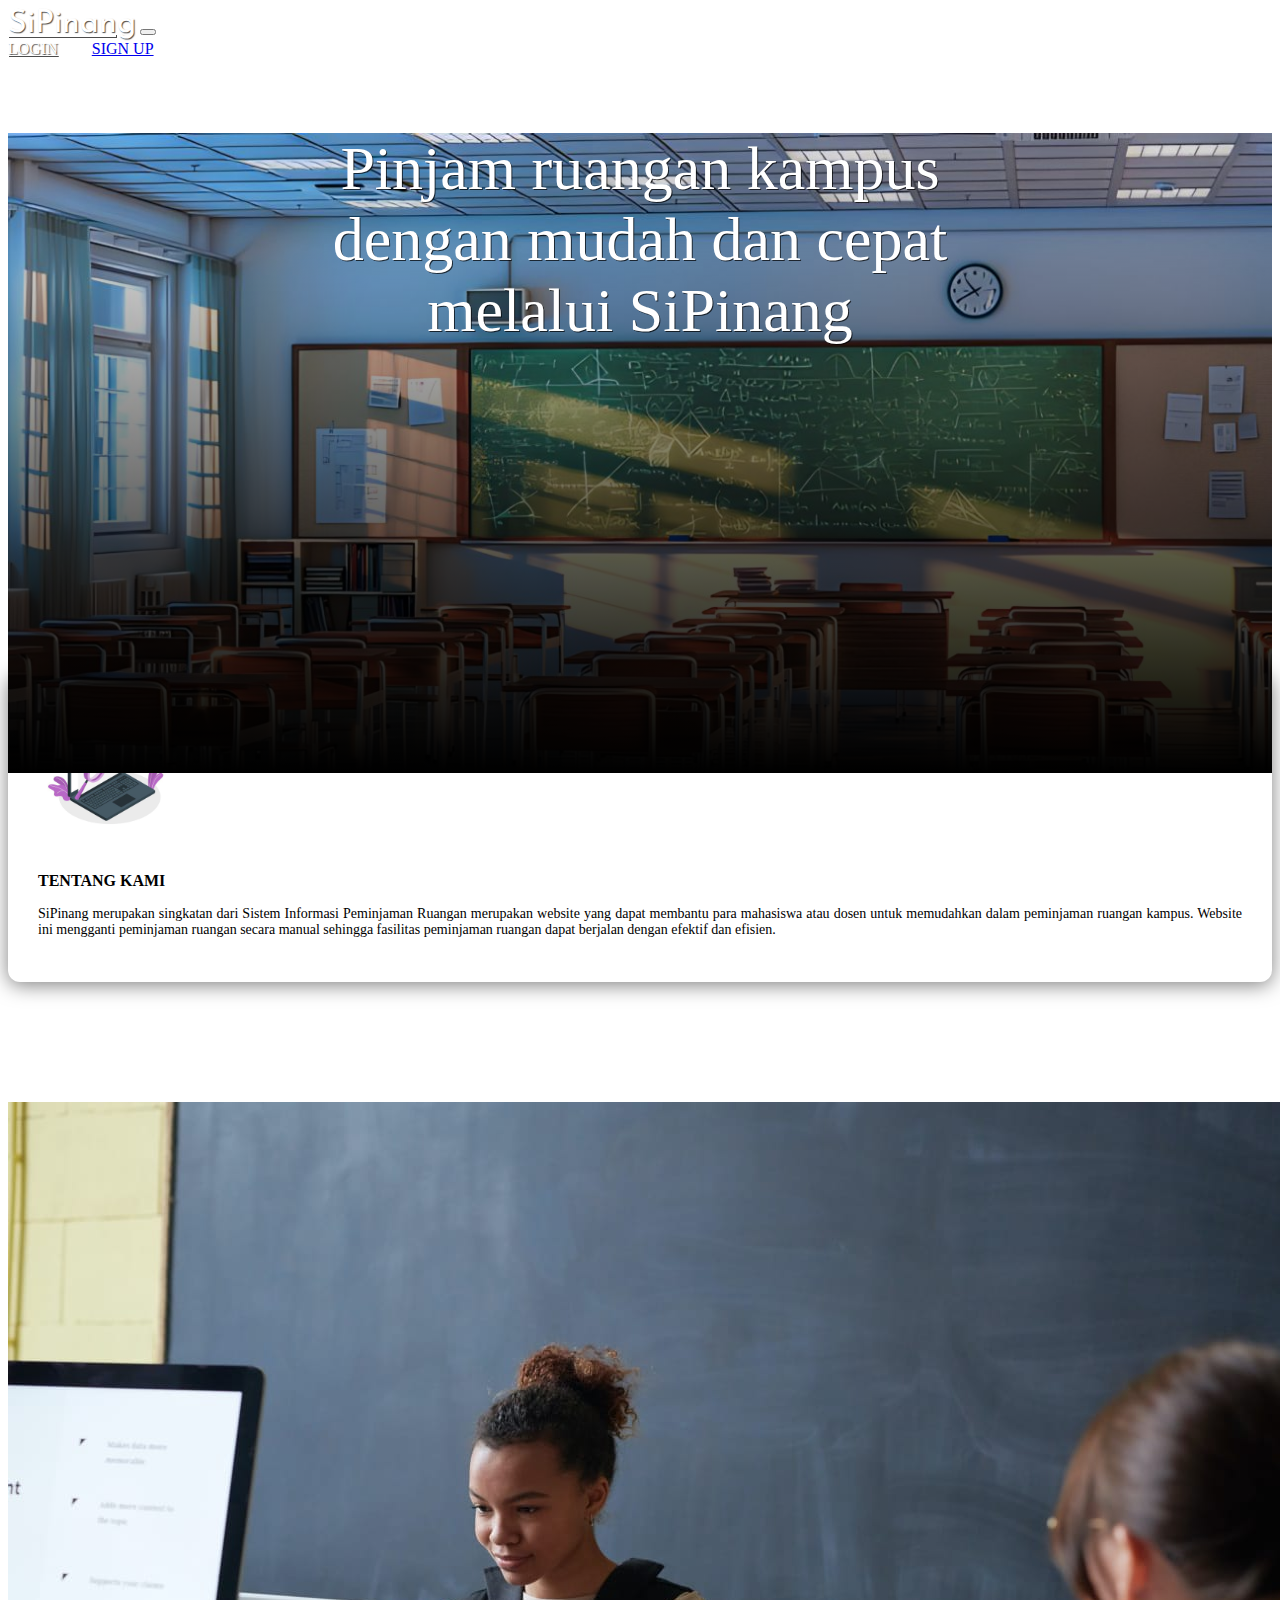
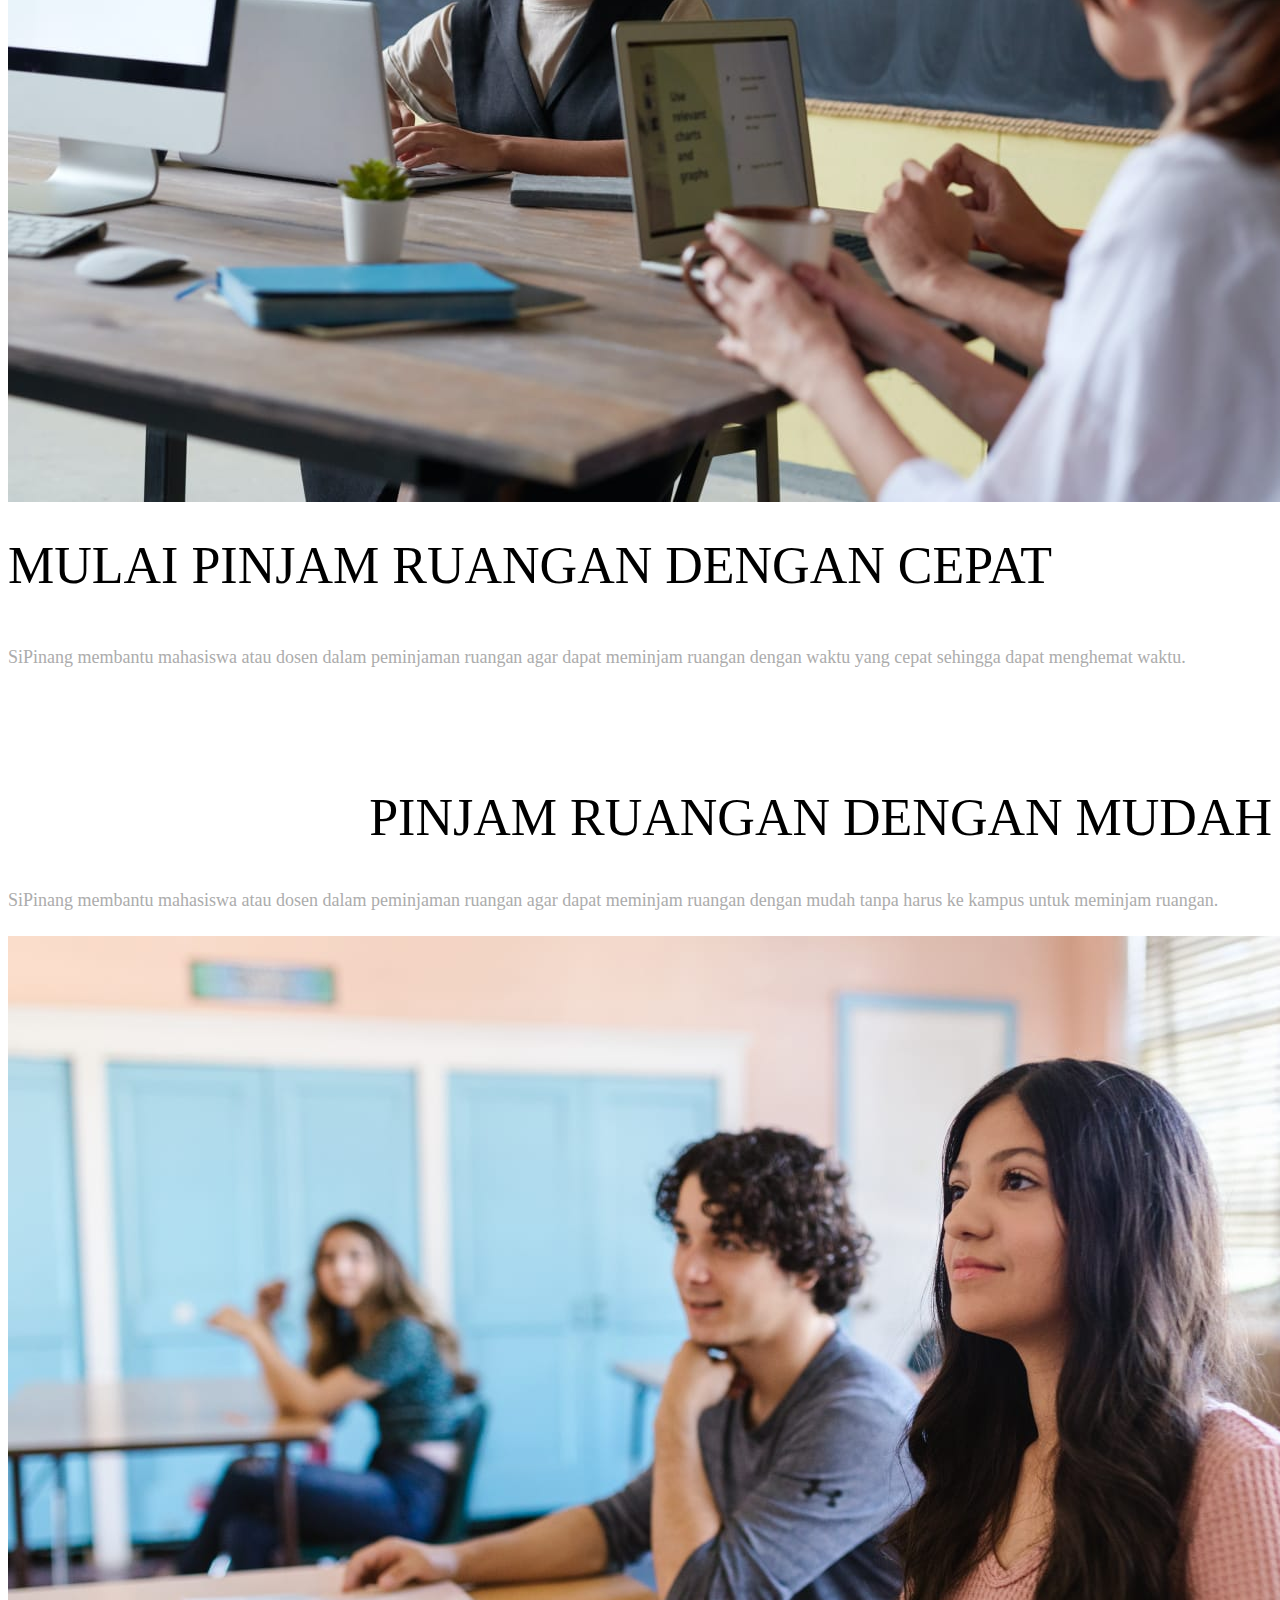
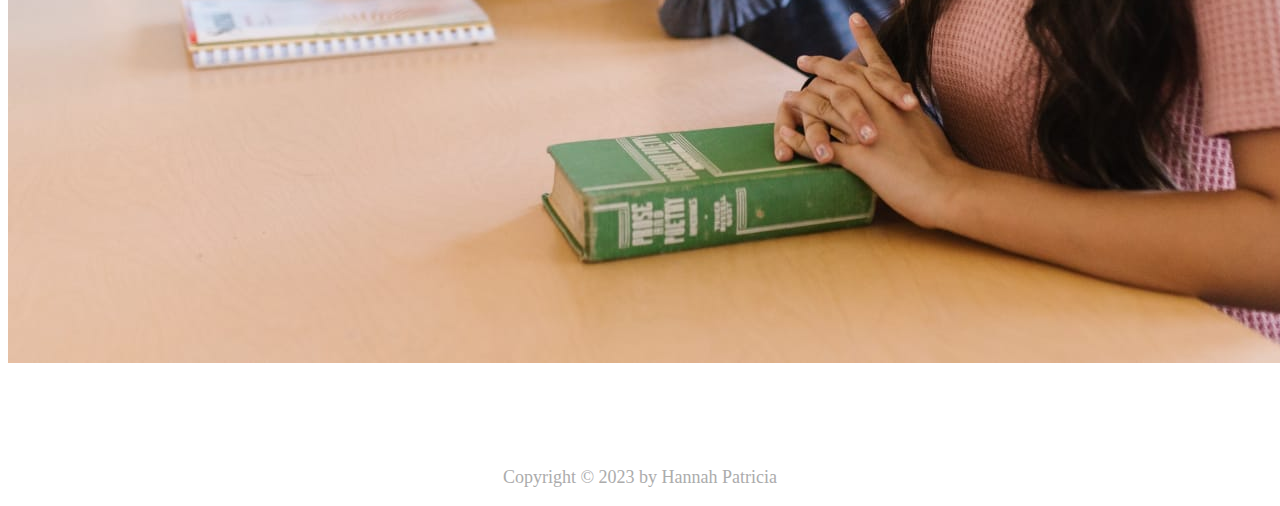
<file: index.html>
<!doctype html>
<html lang="en">
  <head>
    <!-- Required meta tags -->
    <meta charset="utf-8">
    <meta name="viewport" content="width=device-width, initial-scale=1, shrink-to-fit=no">

    <!-- links -->
    <link rel="stylesheet" href="https://cdn.jsdelivr.net/npm/bootstrap@4.6.2/dist/css/bootstrap.min.css" integrity="sha384-xOolHFLEh07PJGoPkLv1IbcEPTNtaed2xpHsD9ESMhqIYd0nLMwNLD69Npy4HI+N" crossorigin="anonymous">
    <link href="https://fonts.googleapis.com/css2?family=Josefin+Sans:wght@700&family=Oswald:wght@700&family=Viga&display=swap" rel="stylesheet">
    <link rel="stylesheet" href="style.css"> 

    <title>SiPinang</title>
  </head>
  <body>
    <!-- Navbar -->
    <nav class="navbar navbar-expand-lg navbar-light">
        <div class="container">
            <a class="navbar-brand" href="index.html">SiPinang</a>
            <button class="navbar-toggler" type="button" data-toggle="collapse" data-target="#navbarNavAltMarkup" aria-controls="navbarNavAltMarkup" aria-expanded="false" aria-label="Toggle navigation">
            <span class="navbar-toggler-icon"></span>
            </button>
            <div class="collapse navbar-collapse" id="navbarNavAltMarkup">
            <div class="navbar-nav ml-auto">
              <a class="nav-item nav-link btn" href="login.html">Login</a>
              <a class="nav-item btn btn-primary tombol" href="sign-up.html">Sign up</a>
            </div>
            </div>
            </div>
      </nav>
    <!-- Akhir navbar -->


    <!-- jumbotron -->
    <div class="jumbotron jumbotron-fluid">
        <div class="container">
          <h1 class="display-4">Pinjam ruangan kampus <br> dengan mudah dan cepat <br> melalui SiPinang</h1>
        </div>
      </div>
    <!-- akhir jumbotron -->

    <!-- container -->
    <div class="container">
      
      <!-- info panel -->
      <div class="row justify-content-center">
        <div class="col-8 info-panel">
          <div class="col-lg">
            <img src="img/about.jpg" alt="about us" class="float-left">
            <h4>Tentang Kami</h4>
            <p>SiPinang merupakan singkatan dari Sistem Informasi Peminjaman Ruangan merupakan website yang dapat membantu para mahasiswa atau dosen untuk memudahkan dalam peminjaman ruangan kampus. Website ini mengganti peminjaman ruangan secara manual sehingga fasilitas peminjaman ruangan dapat berjalan dengan efektif dan efisien.</p>
          </div>
        </div>
      </div>
      <!-- akhir info panel -->

      <!-- workspace -->
      <div class="row workspace">
        <div class="col-lg-6">
          <img src="img/class.jpg" alt="workspace" class="img-fluid rounded">
        </div>
        <div class="col-lg-6">
          <h3>Mulai Pinjam Ruangan dengan Cepat</h3>
          <p>SiPinang membantu mahasiswa atau dosen dalam peminjaman ruangan agar dapat meminjam ruangan dengan waktu yang cepat sehingga dapat menghemat waktu.</p>
        </div>
      </div>
      <div class="row workspace">
        <div class="col-lg-6">
          <h2>Pinjam Ruangan dengan Mudah</h2>
          <p class="paragraph2">SiPinang membantu mahasiswa atau dosen dalam peminjaman ruangan agar dapat meminjam ruangan dengan mudah tanpa harus ke kampus untuk meminjam ruangan.</p>
        </div>
        <div class="col-lg-6">
          <img src="img/class2.jpg" alt="workspace" class="img-fluid rounded">
        </div>
      </div>
      <!-- akhir workspace -->
    </div>
    <!-- akhir container -->

    <!-- footer -->
    <div class="row footer">
      <div class="col text-center">
        <p>Copyright &copy; 2023 by Hannah Patricia</p>
      </div>
    </div>
    <!-- akhir footer -->

    <script src="https://cdn.jsdelivr.net/npm/jquery@3.5.1/dist/jquery.slim.min.js" integrity="sha384-DfXdz2htPH0lsSSs5nCTpuj/zy4C+OGpamoFVy38MVBnE+IbbVYUew+OrCXaRkfj" crossorigin="anonymous"></script>
    <script src="https://cdn.jsdelivr.net/npm/bootstrap@4.6.2/dist/js/bootstrap.bundle.min.js" integrity="sha384-Fy6S3B9q64WdZWQUiU+q4/2Lc9npb8tCaSX9FK7E8HnRr0Jz8D6OP9dO5Vg3Q9ct" crossorigin="anonymous"></script>
    
  </body>
</html>
</file>
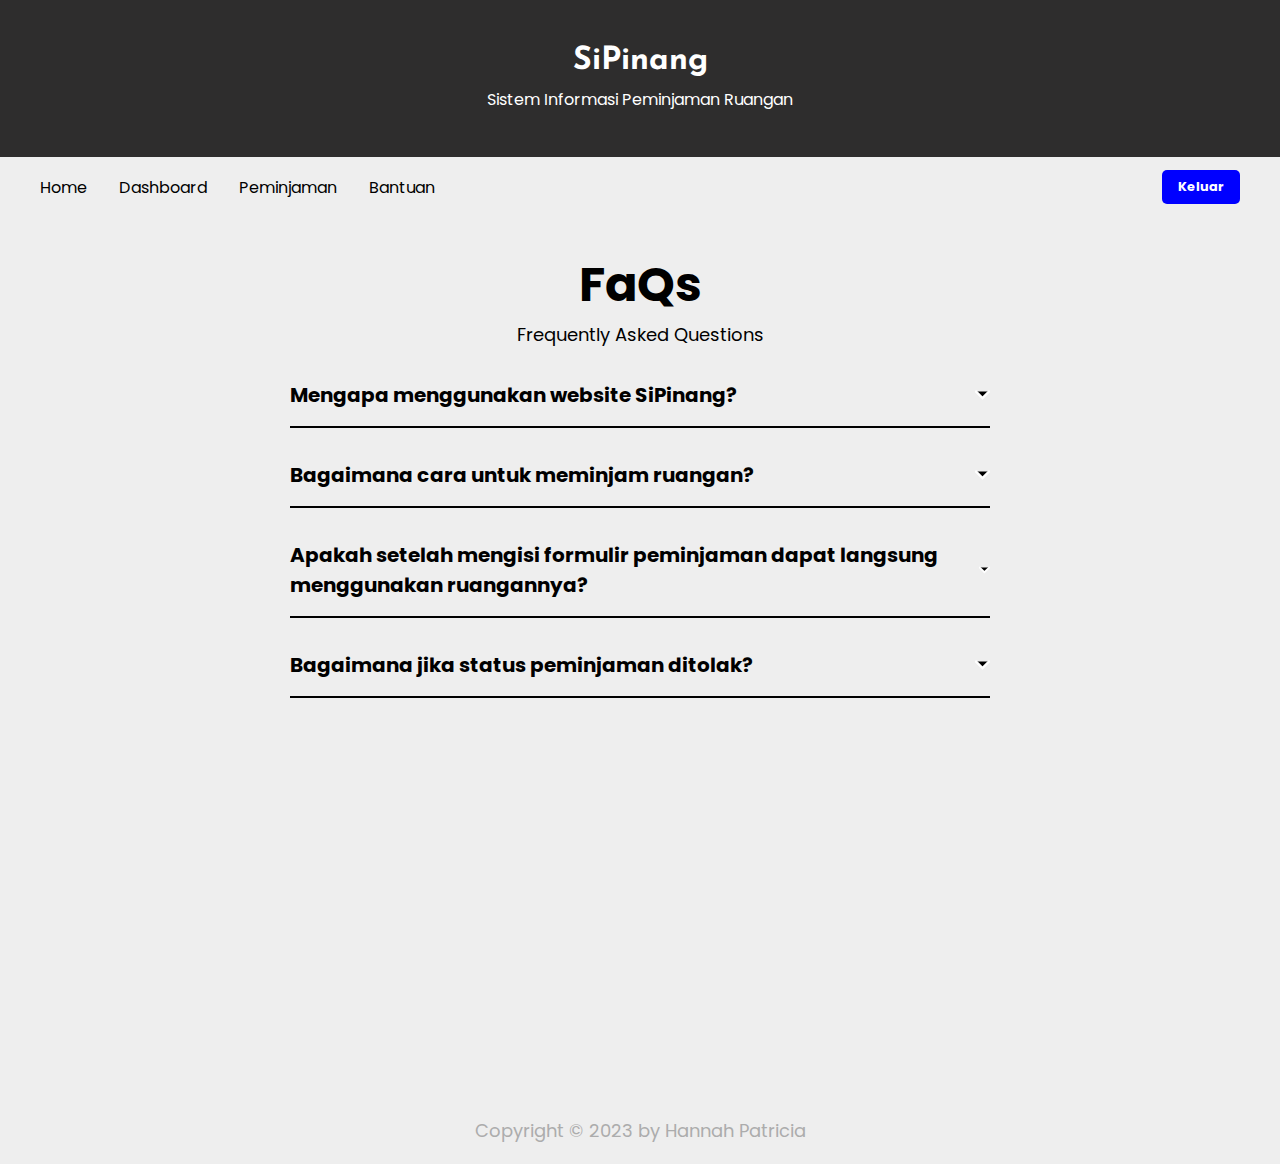
<file: bantuan.html>
<!doctype html>
<html lang="en">
  <head>
    <!-- Required meta tags -->
    <meta charset="utf-8">
    <meta name="viewport" content="width=device-width, initial-scale=1, shrink-to-fit=no">

    <!-- link-->
    <link rel="stylesheet" href="https://cdnjs.cloudflare.com/ajax/libs/font-awesome/6.2.1/css/all.min.css" integrity="sha512-MV7K8+y+gLIBoVD59lQIYicR65iaqukzvf/nwasF0nqhPay5w/9lJmVM2hMDcnK1OnMGCdVK+iQrJ7lzPJQd1w==" crossorigin="anonymous" referrerpolicy="no-referrer" />
    <link href="https://fonts.googleapis.com/css2?family=Josefin+Sans:wght@700&family=Oswald:wght@700&family=Viga&display=swap" rel="stylesheet">
    <link rel="stylesheet" href="bantuan.css">
    <link rel="stylesheet" href='https://fonts.googleapis.com/css2?family=Poppins:wght@200;300;400;500;600&display=swap'>

    <!-- js keluar -->
    <script>
      function logout(){
        let text = "Apakah anda yakin untuk keluar?";
        if (confirm(text) == true){
          location.replace("index.html")
        }
        else{
          location.replace("bantuan.html")
        }
      }
    </script>

    <title>Bantuan</title>
  </head>
  <body>
    <!-- header -->
    <div class="header">
      <h1 align="center">SiPinang</h1>
      <p align="center">Sistem Informasi Peminjaman Ruangan</p>
    </div>
    <!-- akhir header -->

    <!-- navbar -->
    <div class="nav">
    <div class="navbar">
      <ul class="links">
        <li><a href="index.html">Home</a></li>
        <li><a href="dashboard.html">Dashboard</a></li>
        <li><a href="pinjam-ruang.html">Peminjaman</a></li>
        <li><a href="bantuan.html" >Bantuan</a></li>
      </ul>
      <a class="action_btn" onclick="logout()">Keluar</a>
      <div class="toggle_btn">
        <i class="fa-solid fa-bars"></i>
      </div>
    </div>
    <div class="dropdown_menu">
      <li><a href="index.html">Home</a></li>
        <li><a href="dashboard.html">Dashboard</a></li>
        <li><a href="pinjam-ruang.html">Peminjaman</a></li>
        <li><a href="bantuan.html">Bantuan</a></li>
        <li><a class="action_btn" onclick="logout()">Keluar</a></li>
    </div>
  </div>
    <!-- akhir navbar -->

    <div class="bantuan">
    <section>
      <h2 class="title">FaQs</h2>
      <p class="faqtitle">Frequently Asked Questions</p>

      <div class="faq">
        <div class="question">
          <h3>Mengapa menggunakan website SiPinang?</h3>

          <svg width="15" height="10" viewBox="0 0 42 25">
            <path d="M3 3L21 21L39 3" stroke="white" stroke-width="7" stroke-linecap="round"/>
          </svg>
        </div>
        <div class="answer">
          <p>SiPinang merupakan singkatan dari Sistem Informasi Peminjaman Ruangan merupakan website yang dapat membantu para mahasiswa atau dosen untuk memudahkan dalam peminjaman ruangan kampus. Website ini mengganti peminjaman ruangan secara manual sehingga fasilitas peminjaman ruangan dapat berjalan dengan efektif dan efisien.</p>
        </div>
      </div>

      <div class="faq">
        <div class="question">
          <h3>Bagaimana cara untuk meminjam ruangan?</h3>

          <svg width="15" height="10" viewBox="0 0 42 25">
            <path d="M3 3L21 21L39 3" stroke="white" stroke-width="7" stroke-linecap="round"/>
          </svg>
        </div>
        <div class="answer">
          <p>Login melalui website SiPinang, lalu masuk ke menu Peminjaman. Pada menu ini, isi form pendaftaran ruangan lalu submit form tersebut. Jika sudah, tunggu sampai status peminjaman diterima. </p>
        </div>
      </div>

      <div class="faq">
        <div class="question">
          <h3>Apakah setelah mengisi formulir peminjaman dapat langsung menggunakan ruangannya?</h3>

          <svg width="15" height="10" viewBox="0 0 42 25">
            <path d="M3 3L21 21L39 3" stroke="white" stroke-width="7" stroke-linecap="round"/>
          </svg>
        </div>
        <div class="answer">
          <p>Tidak. Setelah mengisi formulir peminjaman, ruangan akan diverifikasi oleh admin sehingga pengguna harus menunggu sampai status peminjaman diterima.</p>
        </div>
      </div>

      <div class="faq">
        <div class="question">
          <h3>Bagaimana jika status peminjaman ditolak?</h3>

          <svg width="15" height="10" viewBox="0 0 42 25">
            <path d="M3 3L21 21L39 3" stroke="white" stroke-width="7" stroke-linecap="round"/>
          </svg>
        </div>
        <div class="answer">
          <p>Jika status peminjaman ditolak, pengguna harus mengisi formulir ulang. Pastikan memilih ruangan yang berbeda karena kemungkinan status peminjaman ditolak karena ruangan yang sebelumnya dipilih sudah dipakai. </p>
        </div>
      </div>
    </section>
    </div>
    <footer>
      <p>Copyright &copy; 2023 by Hannah Patricia</p>
    </footer>

  </body>
  <script src="js/bantuan.js"></script>
  <script src="js/navbar.js"></script>
</html>
</file>
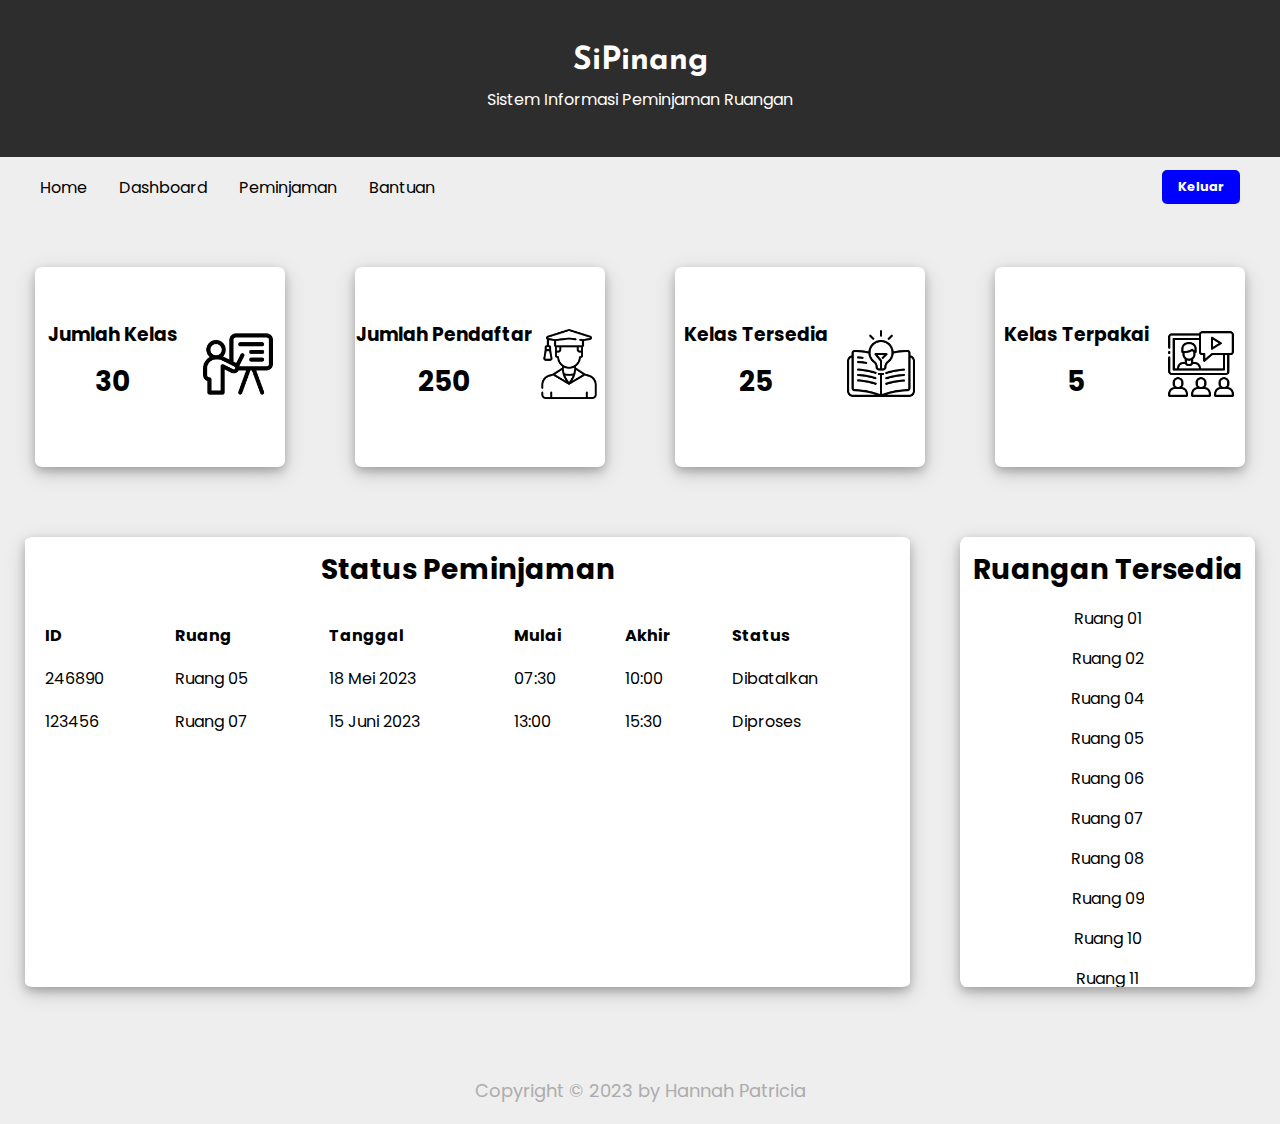
<file: dashboard.html>
<!doctype html>
<html lang="en">
  <head>
    <!-- Required meta tags -->
    <meta charset="utf-8">
    <meta name="viewport" content="width=device-width, initial-scale=1, shrink-to-fit=no">

    <!-- link-->
    <link rel="stylesheet" href="https://cdnjs.cloudflare.com/ajax/libs/font-awesome/6.2.1/css/all.min.css" integrity="sha512-MV7K8+y+gLIBoVD59lQIYicR65iaqukzvf/nwasF0nqhPay5w/9lJmVM2hMDcnK1OnMGCdVK+iQrJ7lzPJQd1w==" crossorigin="anonymous" referrerpolicy="no-referrer" />
    <link href="https://fonts.googleapis.com/css2?family=Josefin+Sans:wght@700&family=Oswald:wght@700&family=Viga&display=swap" rel="stylesheet">
    <link rel="stylesheet" href="dashboard.css">
    <link rel="stylesheet" href='https://fonts.googleapis.com/css2?family=Poppins:wght@200;300;400;500;600&display=swap'>

    <!-- js keluar -->
    <script>
      function logout(){
        let text = "Apakah anda yakin untuk keluar?";
        if (confirm(text) == true){
          location.replace("index.html")
        }
        else{
          location.replace("dashboard.html")
        }
      }
    </script>

    <title>Dashboard</title>
  </head>
  <body>
<!-- header -->
<div class="header">
  <h1 align="center">SiPinang</h1>
  <p align="center">Sistem Informasi Peminjaman Ruangan</p>
</div>
<!-- akhir header -->

<!-- navbar -->
<div class="nav">
<div class="navbar">
  <ul class="links">
    <li><a href="index.html">Home</a></li>
    <li><a href="dashboard.html">Dashboard</a></li>
    <li><a href="pinjam-ruang.html">Peminjaman</a></li>
    <li><a href="bantuan.html" >Bantuan</a></li>
  </ul>
  <a class="action_btn" onclick="logout()">Keluar</a>
  <div class="toggle_btn">
    <i class="fa-solid fa-bars"></i>
  </div>
</div>
<div class="dropdown_menu">
  <li><a href="index.html">Home</a></li>
    <li><a href="dashboard.html">Dashboard</a></li>
    <li><a href="pinjam-ruang.html">Peminjaman</a></li>
    <li><a href="bantuan.html">Bantuan</a></li>
    <li><a class="action_btn" onclick="logout()">Keluar</a></li>
</div>
</div>
<!-- akhir navbar -->


    <div class="content">
      <!-- cards -->
      <div class="cards">
        <div class="card">
        <div class="box">
          <h3>Jumlah Kelas</h3>
          <h2>30</h2>
        </div>
        <div class="icon-case">
          <img src="img/presentation.png">
        </div>
      </div>
      <div class="card">
        <div class="box">
          <h3>Jumlah Pendaftar</h3>
          <h2>250</h2>
        </div>
        <div class="icon-case">
          <img src="img/graduated.png">
        </div>
      </div>

      <div class="card">
        <div class="box">
          <h3>Kelas Tersedia</h3>
          <h2>25</h2>
        </div>
        <div class="icon-case">
          <img src="img/knowledge.png">
        </div>
      </div>
      <div class="card">

        <div class="box">
          <h3>Kelas Terpakai</h3>
          <h2>5</h2>
        </div>
        <div class="icon-case">
          <img src="img/webinar.png">
        </div>
      </div>
      </div>
      <!-- akhir cards -->
      <div class="content-2">
        <div class="status-peminjaman">
          <div class="title">
            <h2>Status Peminjaman</h2>
          </div>
          <table>
            <tr>
              <th>ID</th>
              <th>Ruang</th>
              <th>Tanggal</th>
              <th>Mulai</th>
              <th>Akhir</th>
              <th>Status</th>
            </tr>
            <tr>
              <td>246890</td>
              <td>Ruang 05</td>
              <td>18 Mei 2023</td>
              <td>07:30</td>
              <td>10:00</td>
              <td>Dibatalkan</td>
            </tr>
            <tr>
              <td>123456</td>
              <td>Ruang 07</td>
              <td>15 Juni 2023</td>
              <td>13:00</td>
              <td>15:30</td>
              <td>Diproses</td>
            </tr>
          </table>
        </div>
        <div class="kelas-tersedia">
          <div class="title">
            <h2>Ruangan Tersedia</h2>
          </div>
          <p>Ruang 01</p>
          <p>Ruang 02</p>
          <p>Ruang 04</p>
          <p>Ruang 05</p>
          <p>Ruang 06</p>
          <p>Ruang 07</p>
          <p>Ruang 08</p>
          <p>Ruang 09</p>
          <p>Ruang 10</p>
          <p>Ruang 11</p>
          <p>Ruang 12</p>
          <p>Ruang 13</p>
          <p>Ruang 14</p>
          <p>Ruang 15</p>
          <p>Ruang 16</p>
          <p>Ruang 17</p>
          <p>Ruang 18</p>
          <p>Ruang 19</p>
          <p>Ruang 20</p>
          <p>Ruang 21</p>
          <p>Ruang 22</p>
          <p>Ruang 23</p>
          <p>Ruang 24</p>
          <p>Ruang 25</p>
        </div>
      </div>
      </div>
    </div>
    <footer>
      <p>Copyright &copy; 2023 by Hannah Patricia</p>
    </footer>
  </body>
  <script src="js/navbar.js"></script>
</html>
</file>
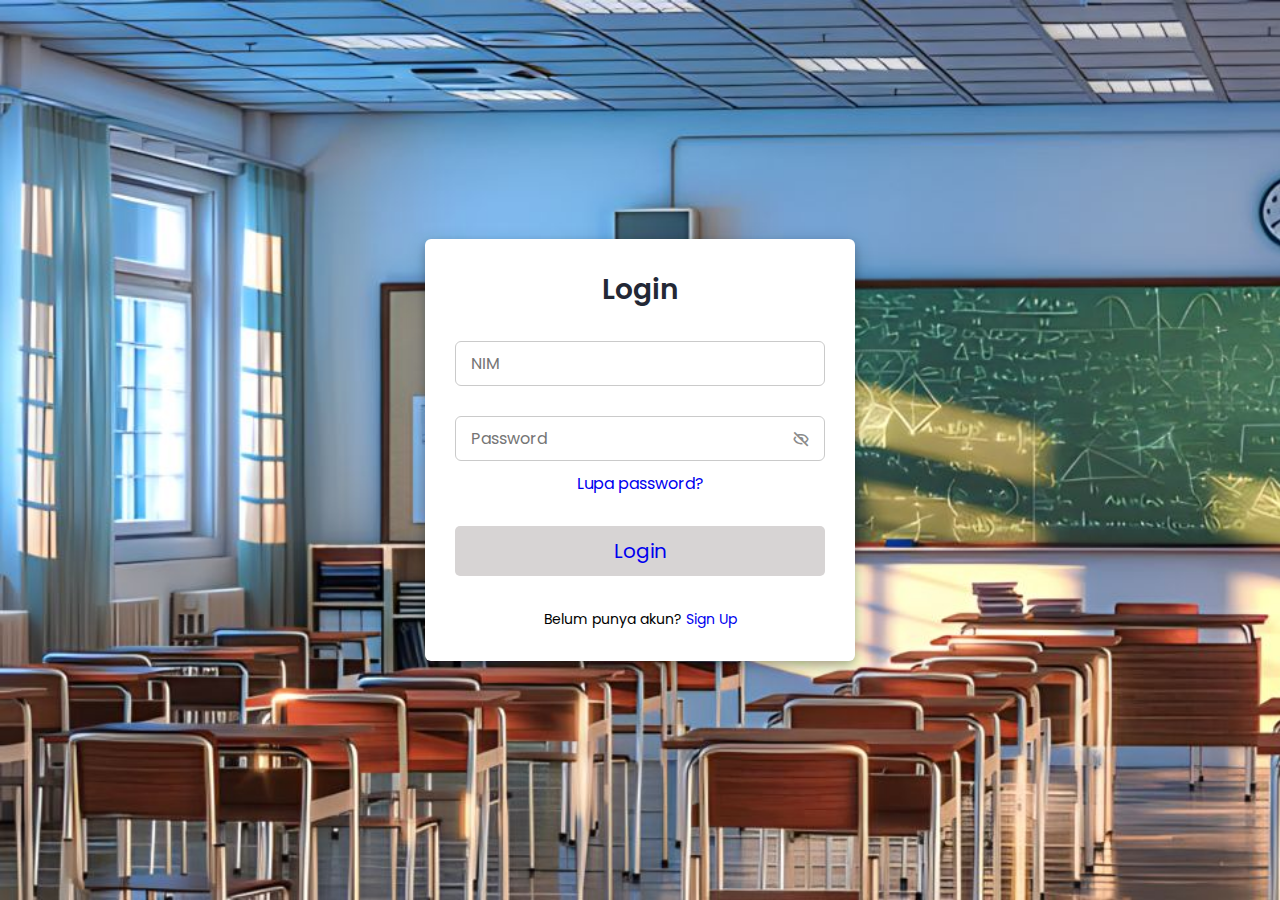
<file: login.html>
<!DOCTYPE html>
<html lang="en">
  <head>
    <meta charset="UTF-8" />
    <meta http-equiv="X-UA-Compatible" content="IE=edge" />
    <meta name="viewport" content="width=device-width, initial-scale=1.0" />
    <title>Login</title>

    <!-- CSS -->
    <link rel="stylesheet" href="login.css" />
    <!-- icons -->
    <link href='https://unpkg.com/boxicons@2.1.4/css/boxicons.min.css' rel='stylesheet'>
    <!-- fonts -->
    <link href="https://fonts.googleapis.com/css2?family=Poppins:wght@300;400;500;600&display=swap" rel="stylesheet">
    
  </head>
  <body>
    <section class="container forms">
      <div class="form login">
        <div class="form-content">
          <header>Login</header>
          
          <form action="#">
            <div class="field input-field">
            <input type ="nim" placeholder="NIM" class ="input" required>
            </div>

            <div class="field input-field">
                <input type ="password" placeholder="Password" class ="password" >
                <i class='bx bx-hide eye-icon'></i>
            </div>

            <div class="form-link">
                <a href="#" class="forgot-pass">Lupa password?</a>
            </div>

            <a style="text-decoration: none;" class="button" href="dashboard.html">Login</a>
            
            <div class="form-link">
                <span>Belum punya akun? <a href="sign-up.html" class="signup-link">Sign Up</a></span>
            </div>
          </form>
    </div>
</div>
    </section>
  </body>
  <script src="js/login.js"></script>
</html>
</file>
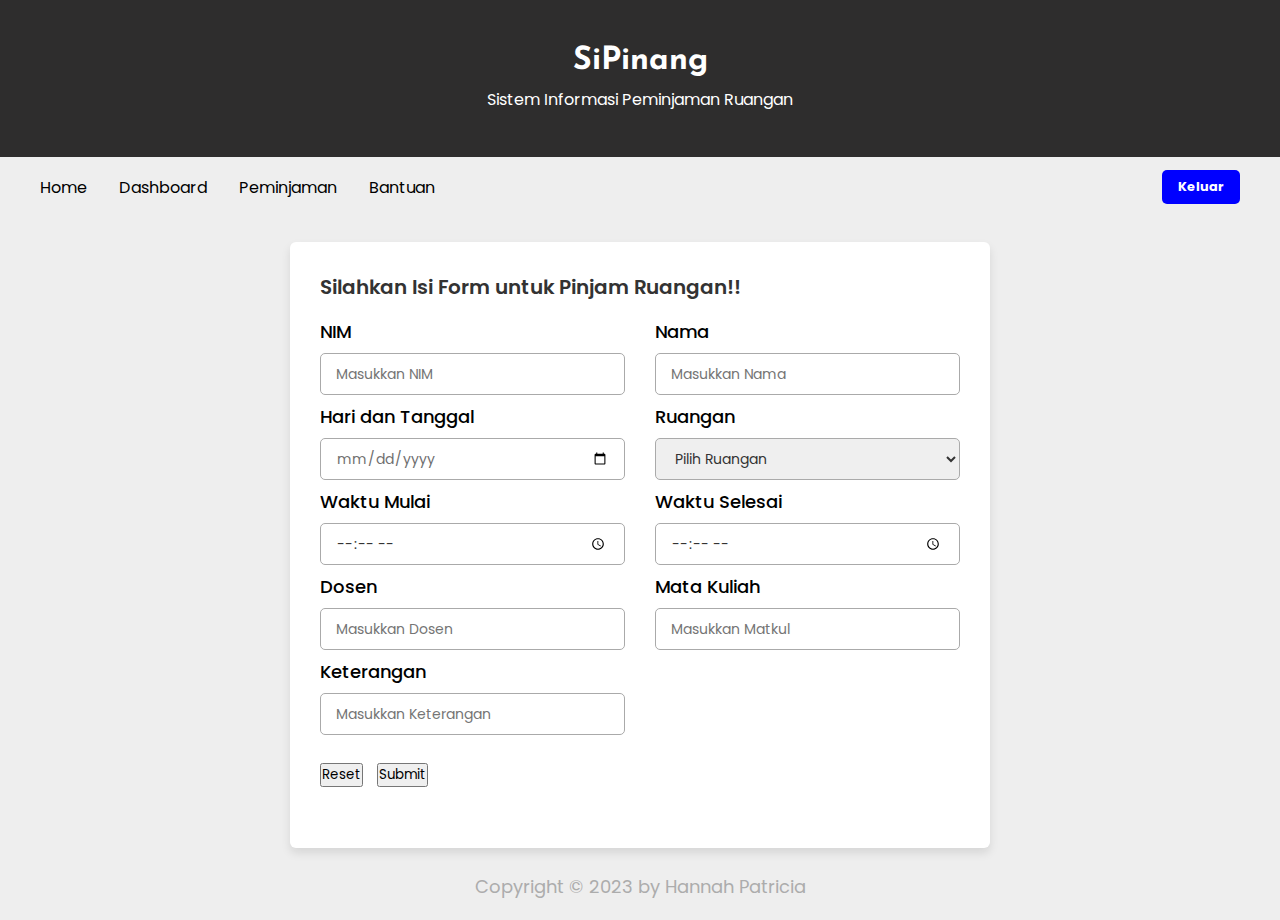
<file: pinjam-ruang.html>
<!doctype html>
<html lang="en">
  <head>
    <!-- Required meta tags -->
    <meta charset="utf-8">
    <meta name="viewport" content="width=device-width, initial-scale=1, shrink-to-fit=no">

    <!-- css -->
    <link rel="stylesheet" href="pinjam-ruang.css">
    <!-- fonts -->
    <link href="https://fonts.googleapis.com/css2?family=Josefin+Sans:wght@700&family=Oswald:wght@700&family=Viga&display=swap" rel="stylesheet">
    <link rel="stylesheet" href='https://fonts.googleapis.com/css2?family=Poppins:wght@200;300;400;500;600&display=swap'>
    <!-- Iconscout CSS -->
    <link rel="stylesheet" href="https://unicons.iconscout.com/release/v4.0.0/css/line.css">    
    <link rel="stylesheet" href="https://cdnjs.cloudflare.com/ajax/libs/font-awesome/6.2.1/css/all.min.css" integrity="sha512-MV7K8+y+gLIBoVD59lQIYicR65iaqukzvf/nwasF0nqhPay5w/9lJmVM2hMDcnK1OnMGCdVK+iQrJ7lzPJQd1w==" crossorigin="anonymous" referrerpolicy="no-referrer" />

    <title>Pinjam Ruangan</title>
  </head>
  <body>
    <!-- header -->
    <div class="header">
      <h1 align="center">SiPinang</h1>
      <p align="center">Sistem Informasi Peminjaman Ruangan</p>
    </div>
    <!-- akhir header -->

    <!-- navbar -->
    <div class="nav">
    <div class="navbar">
      <ul class="links">
        <li><a href="index.html">Home</a></li>
        <li><a href="dashboard.html">Dashboard</a></li>
        <li><a href="pinjam-ruang.html">Peminjaman</a></li>
        <li><a href="bantuan.html" >Bantuan</a></li>
      </ul>
      <a class="action_btn" onclick="logout()">Keluar</a>
      <div class="toggle_btn">
        <i class="fa-solid fa-bars"></i>
      </div>
    </div>
    <div class="dropdown_menu">
      <li><a href="index.html">Home</a></li>
        <li><a href="dashboard.html">Dashboard</a></li>
        <li><a href="pinjam-ruang.html">Peminjaman</a></li>
        <li><a href="bantuan.html">Bantuan</a></li>
        <li><a class="action_btn" onclick="logout()">Keluar</a></li>
    </div>
  </div>
    <!-- akhir navbar -->
    <br>
    <!-- form peminjaman -->
    <div class="container">
      <h2>Silahkan Isi Form untuk Pinjam Ruangan!!</h2>
      <form action="#">
        <div class="form first">
        <div class="fields">
          <div class="input-field">
            <label>NIM</label>
            <input type="text" placeholder="Masukkan NIM" required>
          </div>
          <div class="input-field">
            <label>Nama</label>
            <input type="text" placeholder="Masukkan Nama" required>
          </div>
          <div class="input-field">
            <label>Hari dan Tanggal</label>
            <input type="date" placeholder="Masukkan Hari dan Tanggal" required>
          </div>
          <div class="input-field">
            <label>Ruangan</label>
            <select required>
                <option disabled selected>Pilih Ruangan</option>
                <option>Ruang 01</option>
                <option>Ruang 02</option>
                <option>Ruang 04</option>
                <option>Ruang 05</option>
                <option>Ruang 06</option>
                <option>Ruang 07</option>
                <option>Ruang 08</option>
                <option>Ruang 09</option>
                <option>Ruang 10</option>
                <option>Ruang 11</option>
                <option>Ruang 12</option>
                <option>Ruang 13</option>
                <option>Ruang 14</option>
                <option>Ruang 15</option>
                <option>Ruang 16</option>
                <option>Ruang 17</option>
                <option>Ruang 18</option>
                <option>Ruang 19</option>
                <option>Ruang 20</option>
                <option>Ruang 21</option>
                <option>Ruang 22</option>
                <option>Ruang 23</option>
                <option>Ruang 24</option>
                <option>Ruang 25</option>
                <option>Ruang 26</option>
                <option>Ruang 27</option>
                <option>Ruang 28</option>
                <option>Ruang 29</option>
                <option>Ruang 30</option>
            </select>
        </div>
            <div class="input-field">
              <label>Waktu Mulai</label>
              <input type="time" placeholder="Waktu Mulai" required>
            </div>
            <div class="input-field">
              <label>Waktu Selesai</label>
              <input type="time" placeholder="Waktu Selesai" required>
            </div>
            
          <div class="input-field">
            <label>Dosen</label>
            <input type="text" placeholder="Masukkan Dosen" required>
          </div>
          <div class="input-field">
            <label>Mata Kuliah</label>
            <input type="text" placeholder="Masukkan Matkul" required>
          </div>
          <div class="input-field">
            <label>Keterangan</label>
            <input type="text" placeholder="Masukkan Keterangan" required>
          </div>
          
        </div>
        <div class="buttons">
          <input type="reset" value="Reset">
            <button type="submit">Submit</button>
          </div>
        </div>
        </div>
        </div>
        </div>
      </form>
    </div>
    <br>
    <!-- akhir form peminjaman -->
    <footer>
      <p>Copyright &copy; 2023 by Hannah Patricia</p>
    </footer>
    <!-- javascript keluar -->
    <script>
      function logout(){
        let text = "Apakah anda yakin untuk keluar?";
        if (confirm(text) == true){
          location.replace("index.html")
        }
        else{
          location.replace("pinjam-ruang.html")
        }
      }
    </script>
      <script src="js/navbar.js"></script>
  </body>
</html>
</file>
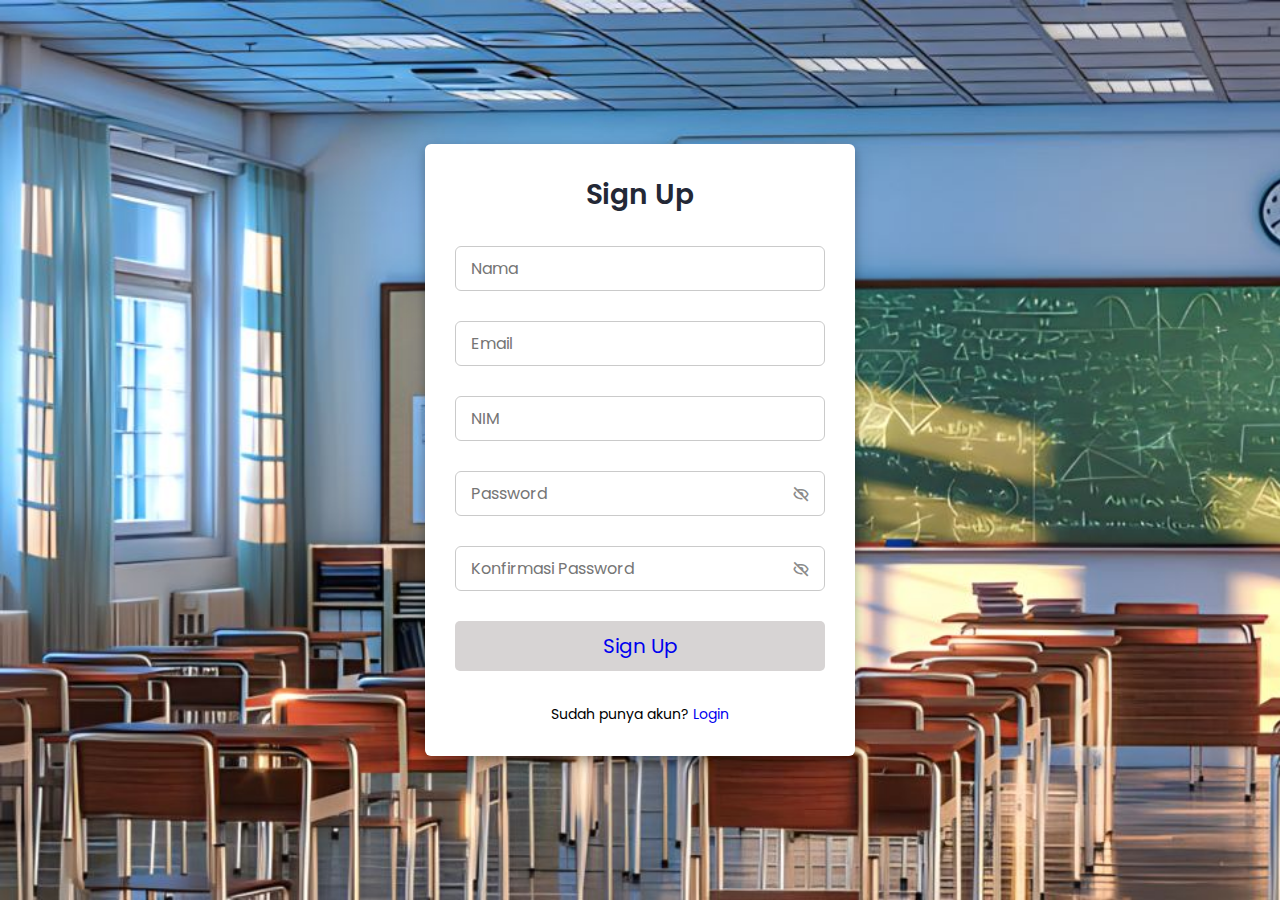
<file: sign-up.html>
<!DOCTYPE html>
<html lang="en">
  <head>
    <meta charset="UTF-8" />
    <meta http-equiv="X-UA-Compatible" content="IE=edge" />
    <meta name="viewport" content="width=device-width, initial-scale=1.0" />
    <title>Login</title>

    <!-- CSS -->
    <link rel="stylesheet" href="login.css" />
    <!-- icons -->
    <link href='https://unpkg.com/boxicons@2.1.4/css/boxicons.min.css' rel='stylesheet'>
    <!-- fonts -->
    <link href="https://fonts.googleapis.com/css2?family=Poppins:wght@300;400;500;600&display=swap" rel="stylesheet">
    
  </head>
  <body>
    <section class="container forms">
      <div class="form login">
        <div class="form-content">
          <header>Sign Up</header>
          
          <form name="myform" action="#">
            <div class="field input-field">
                <input type ="nama" placeholder="Nama" class ="input" required>
                </div>

            <div class="field input-field">
                <input type ="email" placeholder="Email" class ="input" required>
            </div>

            <div class="field input-field">
            <input type ="nim" placeholder="NIM" class ="input" required>
            </div>

            <div class="field input-field">
                <input type ="password" placeholder="Password" class ="password" name="password" required>
                <i class='bx bx-hide eye-icon'></i>
            </div>

            <div class="field input-field">
                <input type ="password" placeholder="Konfirmasi Password" class ="password" name="password" required>
                <i class='bx bx-hide eye-icon'></i>
            </div>

            <a style="text-decoration: none;" class="button" href="login.html" onclick="validateform()">Sign Up</a>

            <div class="form-link">
                <span>Sudah punya akun? <a href="login.html" >Login</a></span>
            </div>
          </form>
    </div>
</div>
    </section>
  </body>
  <script>
    function validateform(){ 
      var password=document.myform.password.value;  

      if(password.length<6){  
        alert("Password must be at least 6 characters long.");   
      }  
    } 
  </script>
  <script src="js/login.js"></script>
</html>
</file>
<file: style.css>
/* Navbar */
.navbar{
    position: relative;
    z-index: 1;
}
.navbar-brand{
    font-family: Josefin Sans;
    font-size: 32px;
}

/* jumbotron */
.jumbotron{
    background-image: url(img/jumbotron.jpg);
    background-size: cover;
    height: 540px;
    position: relative;
}

.jumbotron .container{
    z-index: 1;
    position: relative;
}

.jumbotron::after{
    content: '';
    display: block;
    width: 100%;
    height: 100%;
    background-image: linear-gradient(to top, rgba(0,0,0,1), rgba(0,0,0,0));
    position: absolute;
    bottom: 0;
}



.jumbotron .display-4{
    color:white;
    text-align: center;
    margin-top:150px;
    font-weight: 500;
    text-shadow: 1px 1px rgb(0, 0, 0, 0.7);
    font-size: 40px;
}

/* info panel */
.info-panel{
    box-shadow: 0 3px 20px rgba(0, 0, 0, 0.5);
    border-radius: 12px;
    margin-top: -100px;
    background-color: white;
    padding: 30px;
}

.info-panel img{
    width: 140px;
    height: 140px;
    margin-right: auto;
    margin-bottom: auto;
    max-width: 100%;
}

.info-panel h4{
    font-size: 16px;
    text-transform: uppercase;
    font-weight: bold;
    margin-top: 5px;
}
.info-panel p{
    font-size: 14px;
    margin-top: -5px;
    text-align: justify;
}

/* workspace */
.workspace{
    margin-top: 120px;
}

.workspace h3{
    font-size: 52px;
    font-weight: 200;
    text-transform: uppercase;
    margin-top: 30px;
    text-align: center;
}
.workspace h2{
    font-size: 52px;
    font-weight: 200;
    text-transform: uppercase;
    margin-top: 30px;
    text-align: center;
}
.workspace p{
    font-size: 18px;
    color:#acacac;
    font-weight: 200;
    margin: 25px 0;
    text-align: justify;
}
.paragraph2{
    font-size: 18px;
    color:#acacac;
    font-weight: 200;
    margin: 25px 0;
    text-align: justify;
}


/* footer */
.footer{
    margin-top: 100px;
}
.footer p{
    text-align: center;
    color: #acacac;
    font-size: 18px;
}

/* utility */
.tombol{
    text-transform: uppercase;
}




/* desktop version */
@media (min-width:992px){
    .navbar-brand, .nav-link{
        color:white !important;
        text-shadow: 1px 1px 1px rgb(0, 0, 0, 0.7);
    }
    .nav-link{
        text-transform: uppercase;
        margin-right: 30px;
    }
    .nav-link:hover::after{
        content: '';
        display: block;
        border-bottom: 3px solid #0b63dc;
        width:50%;
        margin:auto;
        padding-bottom: 5px;
        margin-bottom: -8px;
    }
    .jumbotron{
        margin-top: -75px ;
        height: 640px;
    }
    .jumbotron .display-4{
        font-size: 62px;
    }
    .workspace{
        text-align: left;
    }
    .workspace h3{
        text-align: left;
    }
    .workspace h2{
        text-align: right;
    }
    .info-panel img{
        width: 140px;
        height: 140px;
        margin-right: 20px;
        margin-bottom: 20px;
    }
}
</file>
<file: bantuan.css>
/* header */
.header{
    background-color: rgb(46, 45, 45);
    color:white;
    padding: 45px;
}
.header h1{
    margin-bottom: 10px;
    font-family: Josefin Sans;
    font-size: 32px;
}
/* navbar */
li{
    list-style: none;
}
a{
    text-decoration: none;
    color: black;
    font-size: 16px;
}
a:hover{
    border-bottom: 3px solid black;
}
.nav{
    position: relative;
    padding: 0 16px;
}
.navbar{
    width: 100%;
    height: 60px;
    max-width: 1200px;
    margin: 0 auto;
    display: flex;
    align-items: center;
    justify-content: space-between;
}
.navbar .links{
    display: flex;
    gap: 32px;
}
.navbar .toggle_btn{
    color: black;
    font-size: 1.5rem;
    cursor: pointer;
    display:none;
    position: absolute;
    left:90%;
}
.action_btn{
    background-color: blue;
    color:#fff;
    padding: 0.5rem 1rem;
    border: none;
    outline:none;
    border-radius: 5px;
    font-size: 0.8rem;
    font-weight: bold;
    cursor: pointer;
    transition: scale 0.2 ease ;
}
.action_btn:hover{
    scale: 1.05;
    color:#fff;
}
.action_btn:active{
    scale:0.95;
}
/* dropdown */
.dropdown_menu{
    display: none;
    right:32px;
    top:60px;
    height: 0;
    width: 300px;
    background: rgba(255, 255, 255, 0.1);
    background-color: white;
    border-radius: 10px;
    overflow: hidden;
    transition: height 0.2s cubic-bezier(0.175, 0.885, 0.32, 1.275);
}
.dropdown_menu.open{
    height: 240px;
}
.dropdown_menu li{
    padding:0.7rem;
    display: flex;
    align-items: center;
    justify-content: center;
}
.dropdown_menu .action_btn{
    width: 100%;
    display: flex;
    justify-content: center;
}

*{
    margin: 0;
    padding: 0;
    box-sizing: border-box;
    font-family: 'Poppins', sans-serif;
}

section{
    min-height: 100vh;
    width: 80%;
    margin: 0 auto;
    display: flex;
    flex-direction: column;
    align-items: center;
}
.title{
    font-size: 48px;
    margin-top: 32px;
}
.faqtitle{
    font-size: 18px;
}
.faq{
    max-width: 700px;
    margin-top: 32px;
    padding-bottom: 16px;
    border-bottom: 2px solid black;
    cursor: pointer;  
}
.question{
    display:flex;
    justify-content: space-between;
    align-items: center;
}
.question h3{
    font-size: 20px;
}
.answer{
    max-height: 0;
    overflow: hidden;
    transition: max-height 1.4s ease;
}
.answer p{
    padding-top: 16px;
    line-height: 1.6;
    font-size: 16px;
}
.faq.active .answer{
    max-height: 300px;
    animation: fade 1s ease-in-out
}
.faq.active svg{
    transform: rotate(180deg);
}
svg{
    transition: transform 0.5s ease-in;
}
body{
    background-color: #eeeeee;
}
footer p{
    text-align: center;
    color: #acacac;
    font-size: 18px;
    margin-bottom: 20px;
}

@keyframes fade {
    from{
        opacity: 0;
        transform: translateY(-10px);
    }
    to{
        opacity: 1;
        transform: translateY(0px);
    }
}
@media (max-width:992px){
    .navbar .links,
    .navbar .action_btn{
        display: none;
    }

    .navbar .toggle_btn{
        display: block;
    }
    .dropdown_menu{
        display: block;
        left:2rem;
        width: unset;
    }
    
}
</file>
<file: dashboard.css>
/* header */
.header{
    background-color: rgb(46, 45, 45);
    color:white;
    padding: 45px;
}
.header h1{
    margin-bottom: 10px;
    font-family: Josefin Sans;
    font-size: 32px;
}
/* navbar */
li{
    list-style: none;
}
a{
    text-decoration: none;
    color: black;
    font-size: 16px;
}
a:hover{
    border-bottom: 3px solid black;
}
.nav{
    position: relative;
    padding: 0 16px;
}
.navbar{
    width: 100%;
    height: 60px;
    max-width: 1200px;
    margin: 0 auto;
    display: flex;
    align-items: center;
    justify-content: space-between;
}
.navbar .links{
    display: flex;
    gap: 32px;
}
.navbar .toggle_btn{
    color: black;
    font-size: 1.5rem;
    cursor: pointer;
    display:none;
    position: absolute;
    left:90%;
}
.action_btn{
    background-color: blue;
    color:#fff;
    padding: 0.5rem 1rem;
    border: none;
    outline:none;
    border-radius: 5px;
    font-size: 0.8rem;
    font-weight: bold;
    cursor: pointer;
    transition: scale 0.2 ease ;
}
.action_btn:hover{
    scale: 1.05;
    color:#fff;
}
.action_btn:active{
    scale:0.95;
}
/* dropdown */
.dropdown_menu{
    display: none;
    right:32px;
    top:60px;
    height: 0;
    width: 300px;
    background: rgba(255, 255, 255, 0.1);
    background-color: white;
    border-radius: 10px;
    overflow: hidden;
    transition: height 0.2s cubic-bezier(0.175, 0.885, 0.32, 1.275);
}
.dropdown_menu.open{
    height: 240px;
}
.dropdown_menu li{
    padding:0.7rem;
    display: flex;
    align-items: center;
    justify-content: center;
}
.dropdown_menu .action_btn{
    width: 100%;
    display: flex;
    justify-content: center;
}
/* cards */
.content{
    position: relative;
    margin-top:10px;
    min-height: 90vh;
}
.content .cards{
    padding:20px 25px;
    display: flex;
    align-items:center;
    justify-content: space-between;
    flex-wrap:wrap;
}

.content .cards .card{
    width:250px;
    height: 200px;
    background: white;
    margin: 20px 10px;
    margin-left: 100px;
    margin-right: 100px;
    display: flex;
    align-items: center;
    justify-content: space-around;
    transition: transform .2s;
    box-shadow: 0 4px 8px 0 rgba(0, 0, 0, 0.2), 0 6px 20px 0 rgba(0, 0, 0, 0.19);
    border-radius: 3%;
}
.content .cards .card:hover{
    -ms-transform: scale(1.2);
    -webkit-transform: scale(1.2);
    transform: scale(1.2);
}
h2{
    text-align: center;
    font-size: 28px;
    margin-top: 12px;
    margin-bottom: 12px;
}
h3{
    text-align: center;
}
img{
    height: 70px;
    width: 70px;
}
.content .content-2{
    margin-top: 30px;
    min-height: 60vh;
    display:flex;
    justify-content: space-around;
    align-items: flex-start;
    flex-wrap: wrap;
}
.content .content-2 .kelas-tersedia{
    min-height: 50vh;
    flex:3;
    background: white;
    margin: 50px;
    box-shadow: 0 4px 8px 0 rgba(0, 0, 0, 0.2), 0 6px 20px 0 rgba(0, 0, 0, 0.19);
    height: 200px;
    overflow-y: scroll;
    border-radius: 2%;
}
.content .content-2 .kelas-tersedia p{
    margin-top: 15px;
    text-align: center;
}
.content .content-2 .status-peminjaman{
    flex: 3;
    background: white;
    min-height: 50vh;
    margin: 0 25px;
    box-shadow: 0 4px 8px 0 rgba(0, 0, 0, 0.2), 0 6px 20px 0 rgba(0, 0, 0, 0.19);
    display: flex;
    flex-direction: column;
    border-radius: 1%;
}
table{
    padding: 10px;
}
th, td{
    text-align: left;
    padding: 8px;
}

/* footer */

footer p{
    text-align: center;
    color: #acacac;
    font-size: 18px;
    margin-bottom: 20px;
}

*{
    margin: 0;
    padding: 0;
    box-sizing: border-box;
    font-family: 'Poppins', sans-serif;
}
body{
    background-color: #eeeeee;
}
@media (min-width:992px){
    .content .content-2{
        margin-top: 30px;
        min-height: 60vh;
        display:flex;
        justify-content: space-around;
        align-items: flex-start;
        flex-wrap: wrap;
    }
    .content .cards .card{
        width:250px;
        height: 200px;
        background: white;
        margin: 20px 10px;
        display:flex;
        align-items: center;
        justify-content: space-around;
        box-shadow: 0 4px 8px 0 rgba(0, 0, 0, 0.2), 0 6px 20px 0 rgba(0, 0, 0, 0.19);
    }
    .content .content-2 .kelas-tersedia{
        min-height: 50vh;
        flex:1;
        background: white;
        margin: 0 25px 25px 25px;
        box-shadow: 0 4px 8px 0 rgba(0, 0, 0, 0.2), 0 6px 20px 0 rgba(0, 0, 0, 0.19);
        height: 200px;
        overflow-y: scroll;
    } 
}
@media (max-width:992px){
    .navbar .links,
    .navbar .action_btn{
        display: none;
    }

    .navbar .toggle_btn{
        display: block;
    }
    .dropdown_menu{
        display: block;
        left:2rem;
        width: unset;
    }
    
}
</file>
<file: login.css>
*{
    margin:0;
    padding:0;
    box-sizing: border-box;
    font-family: 'Poppins', sans-serif;
}
.container{
    height:100vh;
    width: 100%;
    display: flex;
    align-items: center;
    justify-content: center;
    background-image: url(img/jumbotron.jpg);
    background-size: cover;
}
.form{
    max-width: 430px;
    width: 100%;
    padding:30px;
    border-radius: 6px;
    background: #fff;
    box-shadow: 0 4px 8px 0 rgba(0, 0, 0, 0.2), 0 6px 20px 0 rgba(0, 0, 0, 0.19);
}
header{
    font-size: 28px;
    font-weight: 600;
    color:#232836;
    text-align: center;
}
form{
    margin-top:30px;
}
form .field{
    position: relative;
    height:45px;
    width: 100%;
    margin-top:30px;
}

.button:link{
    height: 100%;
    width: 100%;
    border-radius: 5px;
    font-size: 20px;
    font-weight:400;
    text-align: center;
    display: block;
    margin-top: 30px;
    margin-bottom: 30px;
    background-color: rgb(215, 212, 212);
    padding: 10px;
}
.field input{
    height: 100%;
    width: 100%;
    border: 1px solid #cacaca;
    padding: 0 15px;
    font-size: 16px;
    font-weight: 400;
    border-radius: 6px;
}
.eye-icon{
    position: absolute;
    font-size: 18px;
    color:#8b8b8b;
    top:50%;
    right: 10px;
    transform: translateY(-50%);
    cursor:pointer;
    padding:5px;

}
.form-link{
    text-align: center;
    margin-top: 10px;
}
.form-link span, .form-link span a{
    font-size: 14px;
    font-weight: 400;
}
.form a{
    text-decoration: none;
}
.form a:hover{
    text-decoration: none;
}
.form a:visited{
    text-decoration: none;
    color: black;
}
</file>
<file: pinjam-ruang.css>
/* header */
.header{
    background-color: rgb(46, 45, 45);
    color:white;
    padding: 45px;
}
.header h1{
    margin-bottom: 10px;
    font-family: Josefin Sans;
    font-size: 32px;
}
/* navbar */
li{
    list-style: none;
}
a{
    text-decoration: none;
    color: black;
    font-size: 16px;
}
a:hover{
    border-bottom: 3px solid black;
}
.nav{
    position: relative;
    padding: 0 16px;
}
.navbar{
    width: 100%;
    height: 60px;
    max-width: 1200px;
    margin: 0 auto;
    display: flex;
    align-items: center;
    justify-content: space-between;
}
.navbar .links{
    display: flex;
    gap: 32px;
}
.navbar .toggle_btn{
    color: black;
    font-size: 1.5rem;
    cursor: pointer;
    display:none;
    position: absolute;
    left:90%;
}
.action_btn{
    background-color: blue;
    color:#fff;
    padding: 0.5rem 1rem;
    border: none;
    outline:none;
    border-radius: 5px;
    font-size: 0.8rem;
    font-weight: bold;
    cursor: pointer;
    transition: scale 0.2 ease ;
}
.action_btn:hover{
    scale: 1.05;
    color:#fff;
}
.action_btn:active{
    scale:0.95;
}
/* dropdown */
.dropdown_menu{
    display: none;
    right:32px;
    top:60px;
    height: 0;
    width: 300px;
    background: rgba(255, 255, 255, 0.1);
    background-color: white;
    border-radius: 10px;
    overflow: hidden;
    transition: height 0.2s cubic-bezier(0.175, 0.885, 0.32, 1.275);
}
.dropdown_menu.open{
    height: 240px;
}
.dropdown_menu li{
    padding:0.7rem;
    display: flex;
    align-items: center;
    justify-content: center;
}
.dropdown_menu .action_btn{
    width: 100%;
    display: flex;
    justify-content: center;
}
*{
    margin: 0;
    padding: 0;
    box-sizing: border-box;
    font-family: 'Poppins', sans-serif;
}
.container{
    position: relative;
    background-color: white;
    max-width: 700px;
    width: 100%;
    margin-left: auto;
    margin-right: auto;
    border-radius: 6px;
    padding: 30px;
    box-shadow: 0 5px 10px rgba(0, 0, 0, 0.1);
}
.container h2{
    position: relative;
    font-size: 20px;
    font-weight: 600;
    color:#333
}
.container h2::before{
    content: "";
    position: absolute;
    left: 0;
    bottom: -2px;
    height: 3px;
    width: 27px;
    border-radius: 8px;
}

.container form{
    position: relative;
    margin-top: 16px;
    min-height: 500px;
    background-color: #fff;
}
.container form .fields{
    display: flex;
    align-items: center;
    justify-content: space-between;
    flex-wrap: wrap;
}
form .fields .input-field{
    display: flex;
    width: calc(100% / 1 - 15px);
    flex-direction: column;
    margin:4;
}
.input-field label{
    font-size: 18px;
    font-weight: 500;
}
.input-field input, select{
    outline: none;
    font-size: 14px;
    font-weight: 400;
    color:#333;
    border-radius: 5px;
    border: 1px solid #aaa;
    padding: 0 15px;
    height: 42px;
    margin: 8px 0;
}
.input-field input:is(:focus, :valid){
    box-shadow: 0 3px 6px rgba(0, 0, 0, 0.13);
}
.input-field input[type="date"]{
    color:#707070;
}
.input-field input[type="date"]:valid{
    color:#333;
}
form .buttons{
    display: flex;
    align-items: center;
    margin-top: 20px;
    font-size: 18px;
    width: 250px;
}
form .buttons button{
    margin-left: 14px;
}
body{
    background-color: #eeeeee;
}
footer p{
    text-align: center;
    color: #acacac;
    font-size: 18px;
    margin-bottom: 20px;
}
@media (min-width:992px){
    .navbar-nav .btn{
        margin-left: 750px; 
        width: 80px;
    }
    .nav-link:hover{
        border-bottom: 3px solid black;
    }
    .container form{
        overflow-y: scroll;
    }
    .container form::-webkit-scrollbar{
       display: none;
    }
    form .fields .input-field{
        width: calc(100% / 2 - 15px);
    }
}
@media (max-width:992px){
    .navbar .links,
    .navbar .action_btn{
        display: none;
    }

    .navbar .toggle_btn{
        display: block;
    }
    .dropdown_menu{
        display: block;
        left:2rem;
        width: unset;
    }
    
}
</file>
